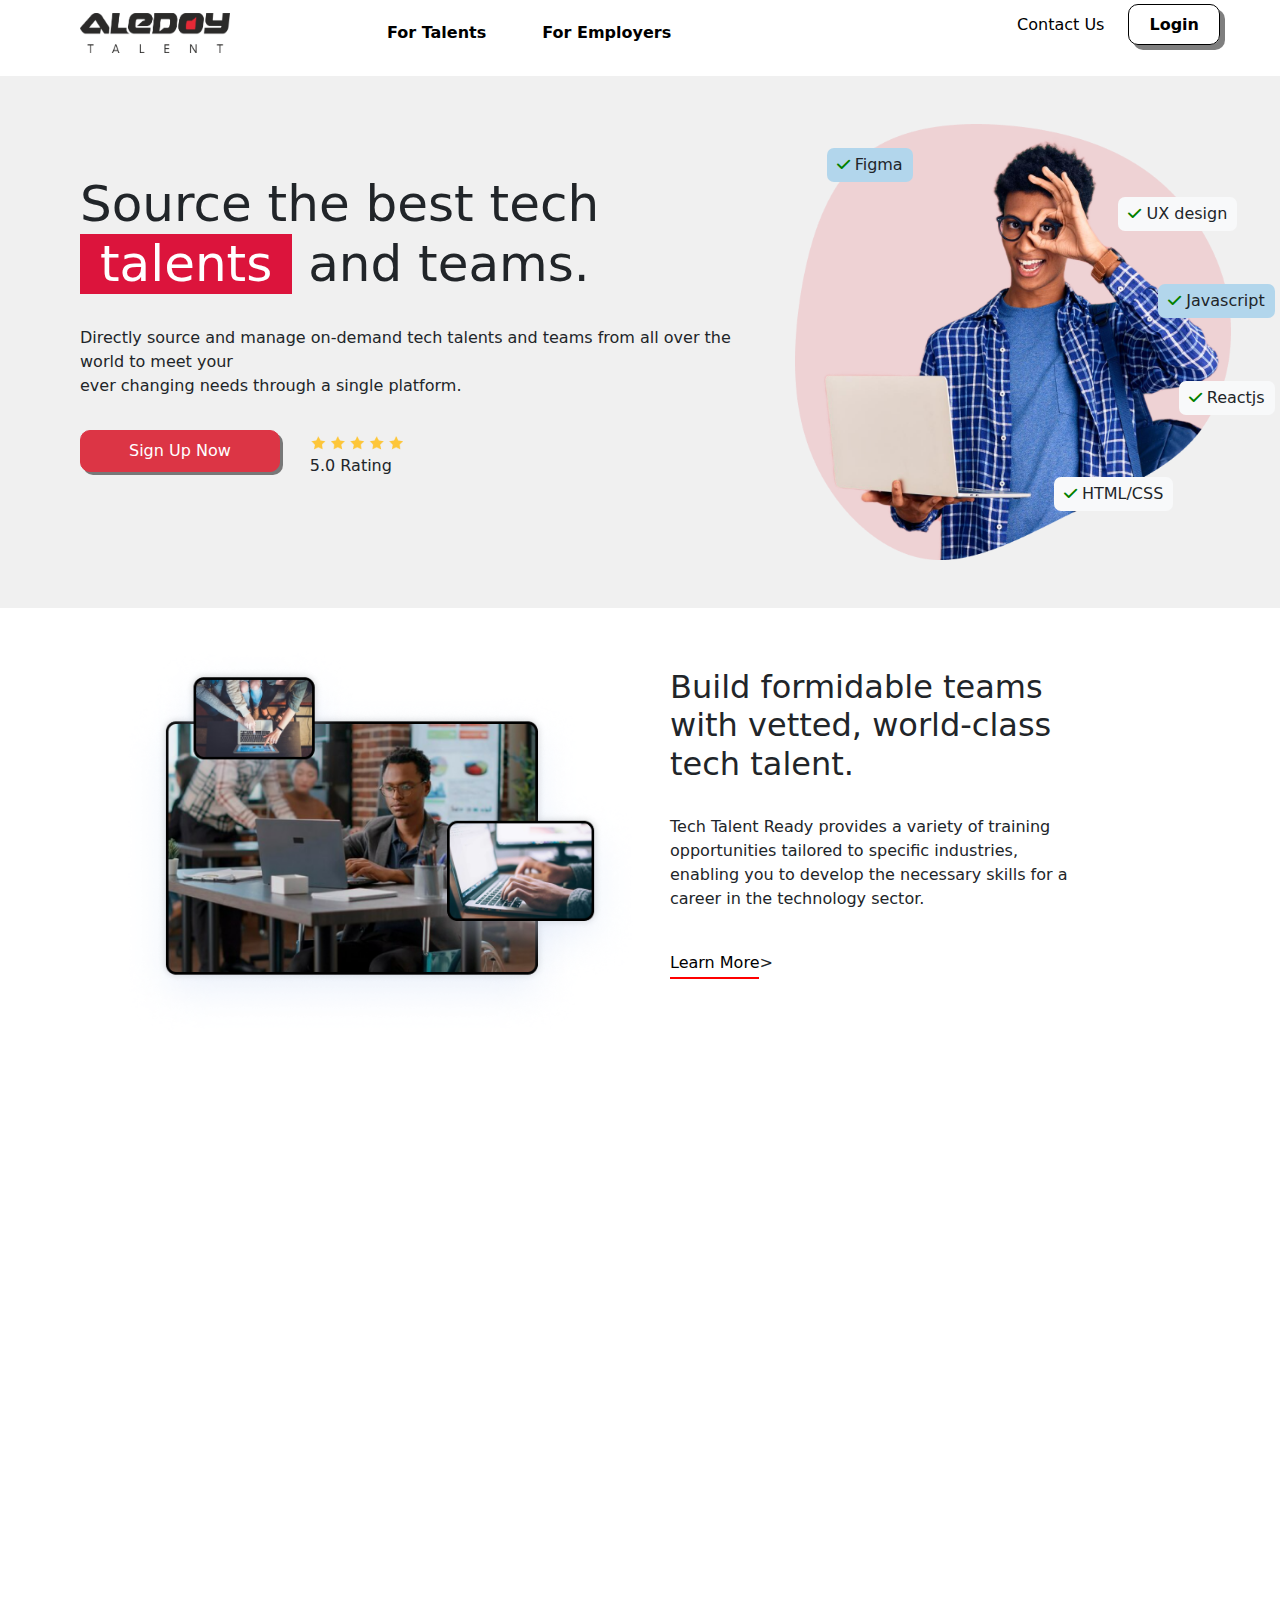
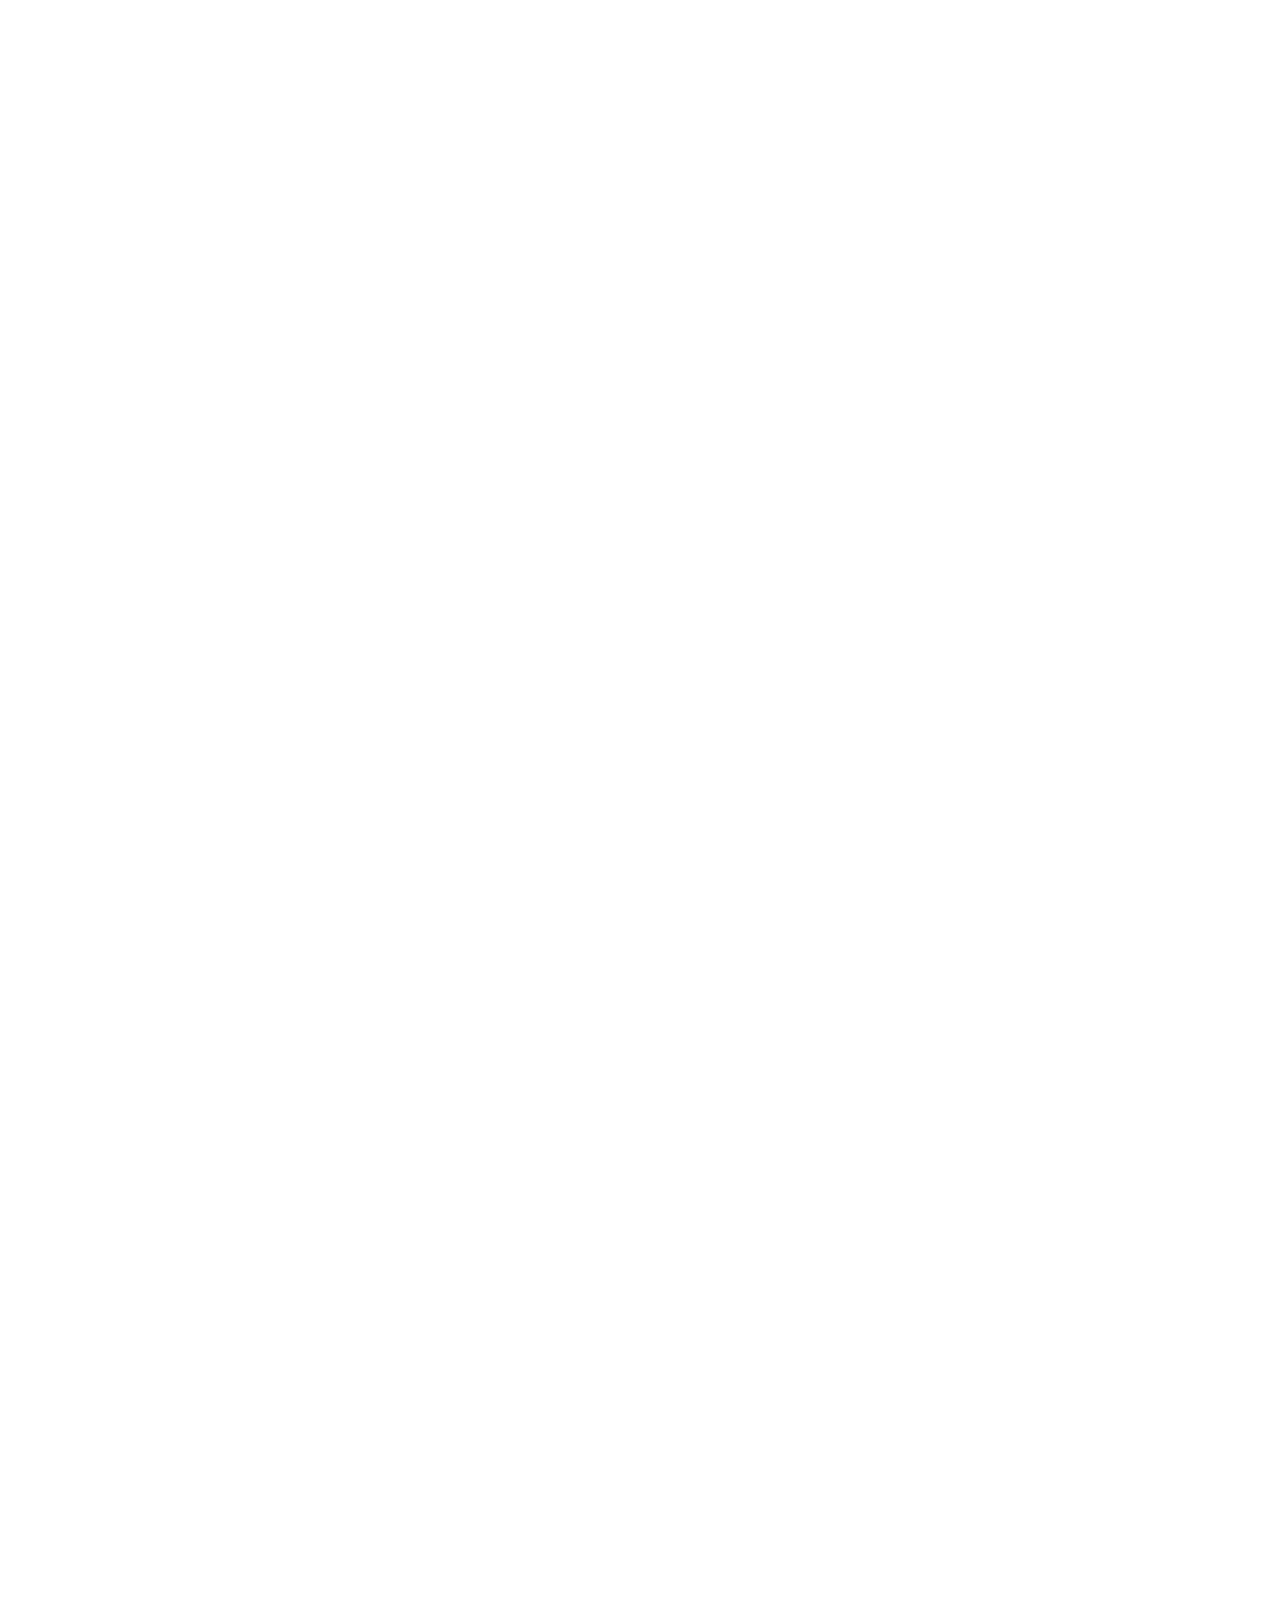
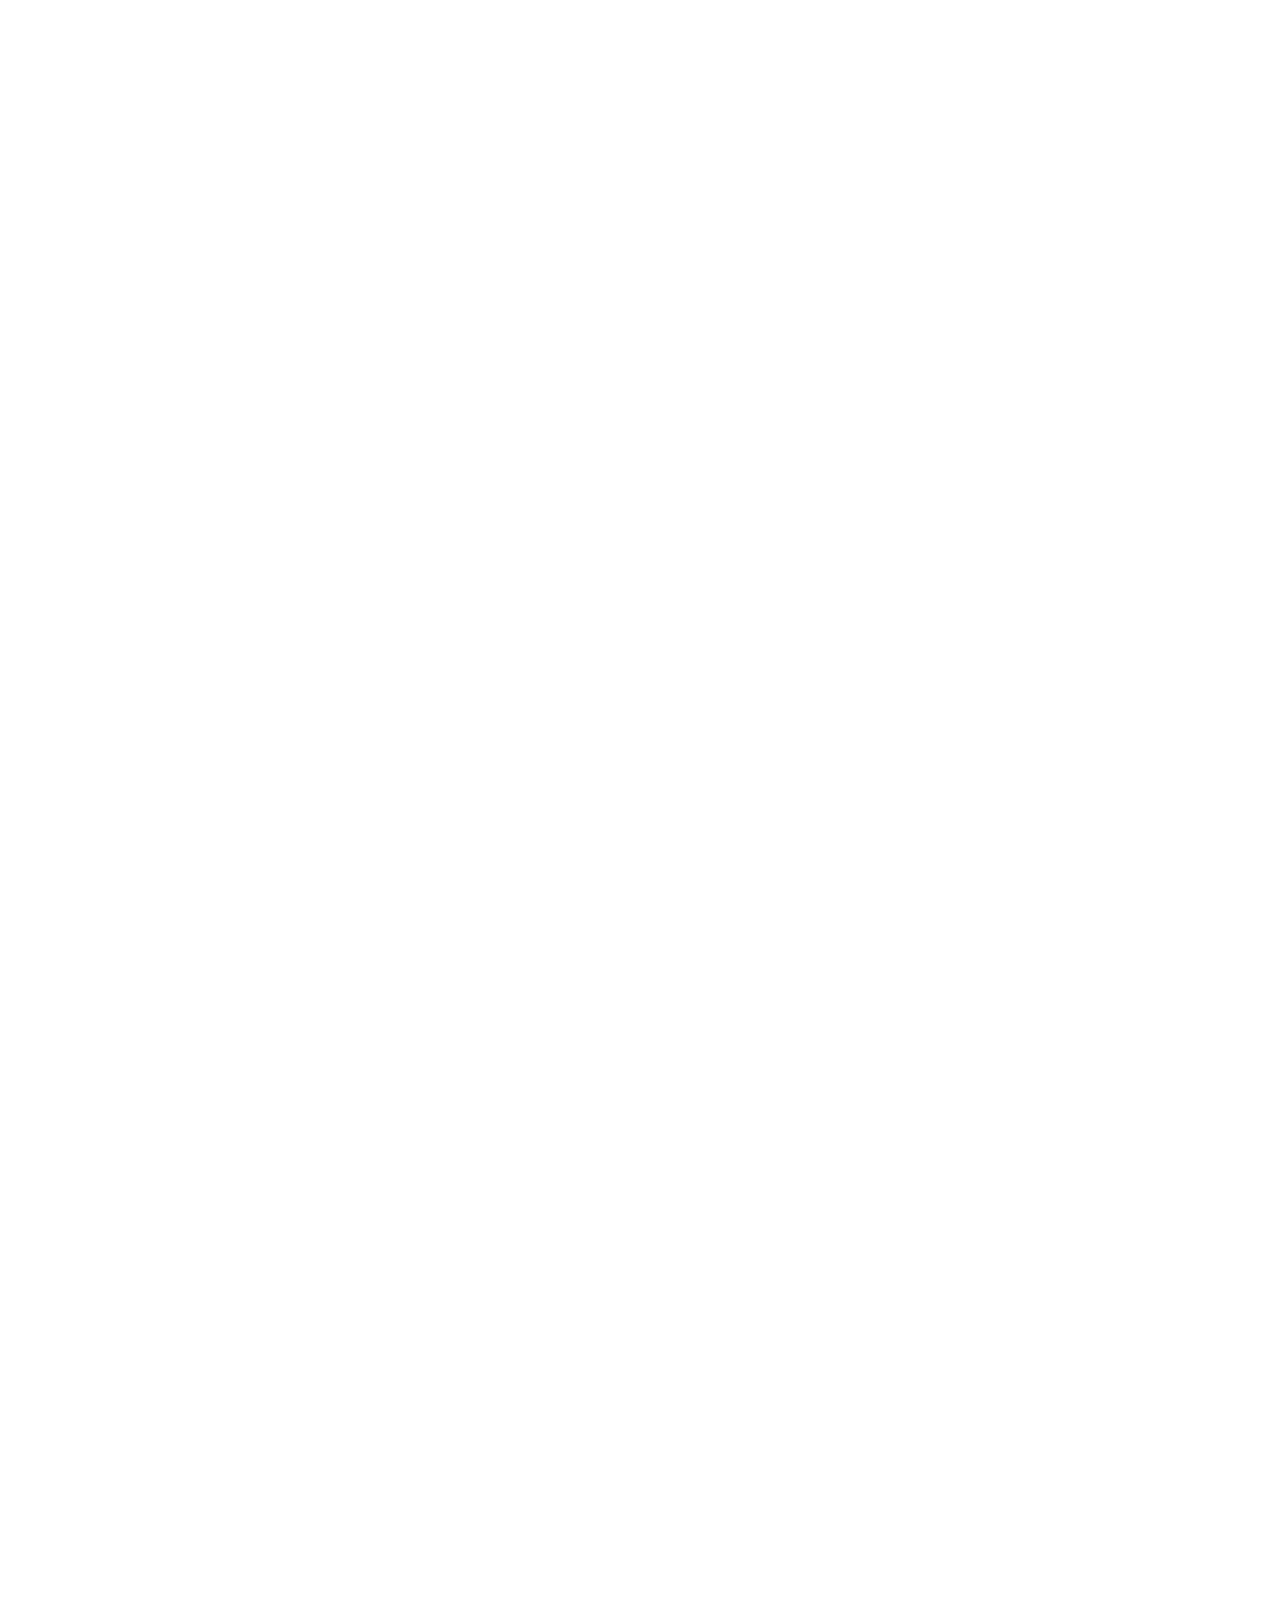
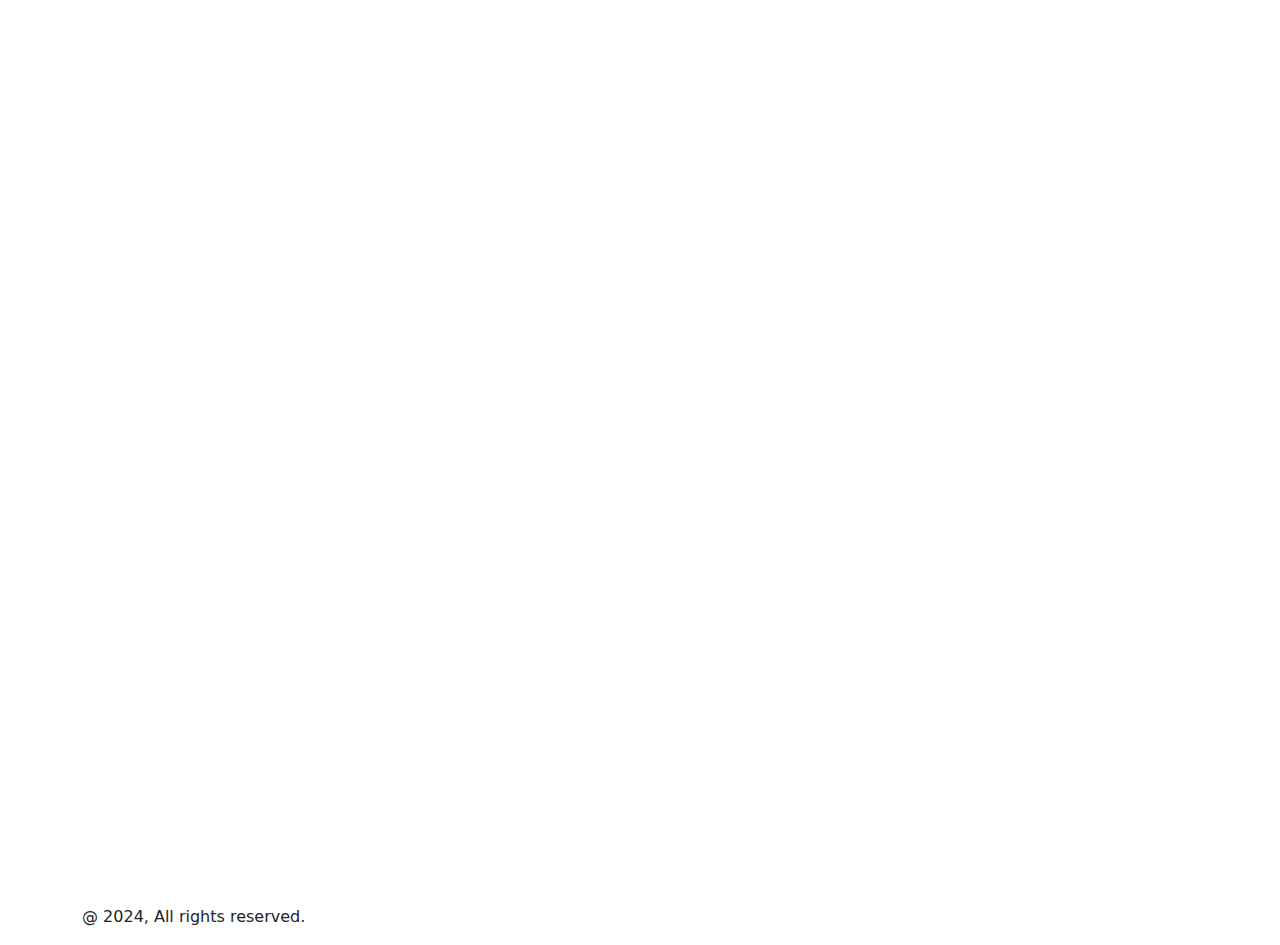
<file: index.html>
<!DOCTYPE html>
<html lang="en">
<head>
    <meta charset="UTF-8">
    <meta name="viewport" content="width=device-width, initial-scale=1.0">
    <title>HOME</title>
    <link rel="stylesheet" href="BOOTSTRAP/css/bootstrap.min.css">
    <link rel="stylesheet" href="CSS/Home.css">
    <link rel="stylesheet" href="https://cdnjs.cloudflare.com/ajax/libs/font-awesome/6.7.2/css/all.min.css"/>  
</head>
<body>
    <nav class="navbar navbar-expand-lg bg-body-tertiary">
        <div class="container-fluid">
          <a class="navbar-brand" href="#"><img src="IMAGES/Logo.png" alt="logo"></a>
          <button class="navbar-toggler" type="button" data-bs-toggle="collapse" data-bs-target="#navbarSupportedContent" aria-controls="navbarSupportedContent" aria-expanded="false" aria-label="Toggle navigation">
            <span class="navbar-toggler-icon"></span>
          </button>
          <div class="collapse navbar-collapse" id="navbarSupportedContent">
            <!-- Centered nav items -->
            <ul class="navbar-nav mx-auto mb-2 mb-lg-0">
              <li class="nav-item">
                <a class="nav-link active" aria-current="page" href="C:\Users\user\Desktop\Aledoy Tech Talent\For talents.html">For Talents</a>
              </li>
              <li class="nav-item">
                <a class="nav-link" href="C:\Users\user\Desktop\Aledoy Tech Talent\For Employers.html">For Employers</a>
              </li>
            </ul>
            <!-- Right-aligned links -->
            <ul class="d-flex ul ms-auto me-5">
              <li class="pe-4"><a href="#">Contact Us</a></li>
              <li><a href="C:\Users\user\Desktop\Aledoy Tech Talent\Log in.html" class="login">Login</a></li>
            </ul>
          </div>
        </div>
     </nav>


      <main class="d-flex flex-wrap justify-content-center text-align-center mainOne pt-5">
        <div class="left col-12 col-lg-7 col-md-6">
           <h1>Source the best tech <span class="talents">talents</span> and teams.</h1><br>
           <p>Directly source and manage on-demand tech talents and teams from all over the world to meet your <br> ever changing needs through a single platform.</p>
           <div class="signUpNow pt-3">
            <p><a href="#" class="btn btn-danger pt-2 ps-5 pe-5 pb-2">Sign Up Now</a></p>
             <p class="stars">
                <img src="IMAGES/stars.png" alt="stars" width="100px"><br>
                <span>5.0 Rating</span>
             </p>
           </div>
        </div>
        <div class="right col-12 col-lg-5 col-md-6 text-align-center ps-5 pb-5">
             <img src="IMAGES/Vector (1).png" alt="mainImage" width="90%">
          <div class="skills">
            <span class="one"><i class="fa-solid fa-check"></i>Figma</span>
            <span class="two bg-light"><i class="fa-solid fa-check"></i>UX design</span>
            <span class="three"><i class="fa-solid fa-check"></i>Javascript</span>
            <span class="four bg-light"><i class="fa-solid fa-check"></i>Reactjs</span>
            <span class="five bg-light"><i class="fa-solid fa-check"></i>HTML/CSS</span>
          </div>
        </div>
      </main>

      <section class="d-flex flex-wrap text-align-center align-items-center secOne ">
        <p class="secimg col-12 col-lg-6 col-md-6"><img src="IMAGES/Group 485.png" alt="sectionOneimg" ></p>
        <div class="secOneCont col-12 col-lg-6 col-md-6">
          <h2>Build formidable teams with vetted, world-class tech talent.</h2><br>
          <p>Tech Talent Ready provides a variety of training opportunities tailored to specific industries, enabling you to develop the necessary skills for a career in the technology sector.</p><br>
          <p><a href="#" class="learnMore">Learn More</a>></p>
        </div>
      </section>

      <section class="secTwo ">
         <h1>Non purus lectus nisl egestas</h1>
         <div class="courses d-flex flex-wrap">
           <div class="col-12 col-lg-4 col-md-6">
            <p><img src="IMAGES/web development logo.png" alt="web dev" width="30%"></p>
            <h5>Web Development</h5><br>
            <p>Et integer proin nunc erat. At dolor lorem ornare faucibus sagittis egestas pellentesque sed non. Lacus vulputate amet magna sit id dictum at. Sapien sit praesent sit.</p>
           </div>
           <div class="col-12 col-lg-4 col-md-6">
            <p><img src="IMAGES/figma logo.png" alt="figma" width="30%"></p>
            <h5>UI/UX Design</h5><br>
            <p>Et integer proin nunc erat. At dolor lorem ornare faucibus sagittis egestas pellentesque sed non. Lacus vulputate amet magna sit id dictum at. Sapien sit praesent sit.</p>
           </div>
           <div class="col-12 col-lg-4 col-md-6">
            <p><img src="IMAGES//python logo.png" alt="python" width="30%"></p>
            <h5>Python</h5><br>
            <p>Et integer proin nunc erat. At dolor lorem ornare faucibus sagittis egestas pellentesque sed non. Lacus vulputate amet magna sit id dictum at. Sapien sit praesent sit.</p>
           </div>
         </div>
         <p class="link "><a href="#" class="btn btn-danger pt-2 ps-5 pe-5 pb-2">Sign Up Now</a></p>
      </section>
      

      <section class="secThree ">
        <h1 class="text-center" >How we vet<span class="talents">Talent</span></h1>
        <p class="text-center">Whether we're building a team or partnering with individuals, our vetting process ensures that only the best join our ranks.</p>

        <div class="vettingProcess d-flex flex-wrap container">
          <ol class="orderedList col-12 col-lg-7 col-md-6">
            <li data-number="1"><b class="ps-2">Technical Assessments</b></li>
            <p>We conduct thorough reference checks to validate candidates' qualifications, performance, and work ethic. This step provides valuable insights from previous employers or colleagues. For roles requiring specific technical skills, we administer assessments or assignments to evaluate candidates' proficiency. This ensures that candidates possess the necessary expertise for the role.</p>
            <li data-number="2"><b class="ps-2">Recruiter Interview</b></li>
            <p>These interviews delve into past experiences, problem-solving abilities, and alignment with our company values. Shortlisted candidates participate in final interviews with key stakeholders, including team members and leadership. This step allows us to make informed decisions and gather diverse perspectives.</p>
            <p class="link pt-3"><a href="#" class="btn btn-danger pt-2 ps-5 pe-5 pb-2">Sign Up Now</a></p>
          </ol>

          <div class="vetprocessimage col-12 col-lg-5 col-md-6">
           <p ><img src="IMAGES/vettingProcess image.jpeg" alt="vettingProcessimage" width="80%" style="border: 2px solid black;"></p>
          </div>

        </div>
      </section>


      <article class="container">
        <h1 class="text-center">Meet The Techies</h1>
        <div class="techies d-flex flex-wrap">
          <div class="cont col-12 col-lg-4 col-md-6">
            <p><img src="IMAGES/techy one.jpeg" alt="techy one"></span></p>
            <h3>Tomiwa Adepoju <span><img src="IMAGES/Verified.png" alt="Verification"></span></h3>
            <span>Et integer proin nunc erat. At dolor lorem ornare faucibus sagittis egestas pellentesque sed non. </span><br>
            <span>Age: 20</span><br>
            <span>Location: Lagos</span><br>
            <span>Stacks: <img src="IMAGES/contone icons.png" alt="Stacks" ></span><br>
            <p><a href="#" class="learnMore"><b>See More</b></a>></i></p>
          </div>
          <div class="cont col-12 col-lg-4 col-md-6">
            <p><img src="IMAGES/techy two.jpeg" alt="techy two"></span></p>
            <h3>Inioluwa Adeife </h3>
            <span>Et integer proin nunc erat. At dolor lorem ornare faucibus sagittis egestas pellentesque sed non. </span><br>
            <span>Age: 24</span><br>
            <span>Location: Lagos</span><br>
            <span>Stacks: <img src="IMAGES/conttwo icons.png" alt="Stacks" ></span><br>
            <p><a href="#" class="learnMore"><b>See More</b></a>></i></p>
          </div>
          <div class="cont col-12 col-lg-4 col-md-6">
            <p><img src="IMAGES/techy three.jpeg" alt="techy three"></span></p>
            <h3>Lawrence Doris<span><img src="IMAGES/Verified.png" alt="Verification"></span></h3>
            <span>Et integer proin nunc erat. At dolor lorem ornare faucibus sagittis egestas pellentesque sed non. </span><br>
            <span>Age: 20</span><br>
            <span>Location: Lagos</span><br>
            <span>Stacks: <img src="IMAGES/contthree icons.png" alt="Stacks" ></span><br>
            <p><a href="#" class="learnMore"><b>See More</b></a>></i></p>
          </div>
        </div>
        <p class="link text-center"><a href="#" class="btn btn-danger pt-2 ps-5 pe-5 pb-2">Find Talents</a></p>
      </article>


       <article class="container articleTwo d-flex flex-wrap pb-4">
         <p class="col-12 col-lg-6 col-md-6">
          <img src="IMAGES/Right.png" alt="articleTwoImage">
         </p>
         <div class="col-12 col-lg-6 col-md-6 "> 
          <h1>Our network grants you exclusive access to a pool of pre-vetted talent.</h1>
          <p>Mauris consequat, cursus pharetra et, habitasse rhoncus quis odio ac. In et dolor eu donec maecenas nulla. Cum sed orci, sit pellentesque quisque feugiat cras ullamcorper.</p>
         </div>
       </article>

       <article class="articleThree container">
          <h1 class="text-center pb-5">Frequently asked questions</h1>
           <form action="#">
            <select name="" id="">
              <option value="#">Adipiscing ac lacus vel sed sed sed tincidunt at. Laoreet consequat donec id fermentum. Metus, tortor tellus ornare mauris, convallis quis. Tristique vulputate enim, vitae sodales nisl.</option>
              <option value="#"></option>
            </select><br><br>
            <select name="" id="">
              <option value="#">Venenatis nulla sagittis nunc, lobortis nec sollicitudin neque, dolor?</option>
              <option value="#"></option>
            </select><br><br>
            <select name="" id="">
              <option value="#">Varius ultricies molestie tellus fermentum, viverra ipsum scelerisque etiam lorem?</option>
              <option value="#"></option>
            </select><br><br>
            <select name="" id="">
              <option value="#">Nulla etiam vitae, at sagittis, nibh ultrices mattis feugiat faucibus?</option>
              <option value="#"></option>
            </select><br><br>
            <select name="" id="">
              <option value="#">Sagittis consectetur gravida nec turpis eros, id sit et, dictum?</option>
              <option value="#"></option>
            </select>
           </form>
       </article>

       <article class="articleFour">
        <h1 class="text-center">Get matched to your dream opportunity</h1>
        <p class="text-center">Save time and Focus your energy in getting one step closer to your next best opportunity. Join our talent network now!</p>
        <p class="link text-center"><a href="#" class="btn btn-danger pt-2 ps-5 pe-5 pb-2">Apply as a Talent</a></p>
         <div class="peopleStanding">
          <img src="IMAGES/people standing.png" alt="people standing" width="80%">
          <div class="dots">
            <p class="leftDots"><img src="IMAGES/Left dots and circles.png" alt="leftDots"></p>
            <p class="rightDots"><img src="IMAGES/Right dots and circle.png" alt="rightDots"></p>
          </div>
         </div>
       </article>

       <footer class="d-flex flex-wrap p-5">
         <div class="logo col-12 col-lg-3 col-md-6">
          <img src="IMAGES/Logo.png" alt="logo">
         </div>

         <div class="col-12 col-lg-3 col-md-6">
           <h3>LINKS</h3>
           <p><a href="#">Home</a></p>
           <p><a href="#">For Talents</a></p>
           <p><a href="#">For Employers</a></p>
         </div>

         <div class="col-12 col-lg-3 col-md-6">
           <h3>COMAPANY</h3>
           <p><a href="#">About</a></p>
           <p><a href="#">Contact Us</a></p>
           <p><a href="#">Events</a></p>
           <p><a href="#">Terms</a></p>
           <p><a href="#">Privacy Policy</a></p>
         </div>

         <div class="col-12 col-lg-3 col-md-6">
           <h3>CHANNELS</h3>
           <p><a href="#">Facebook</a></p>
           <p><a href="#">Youtube</a></p>
           <p><a href="#">Instagram</a></p>
         </div>
       </footer>

       <p class="container">@ 2024, All rights reserved.</p>








    <script src="BOOTSTRAP/js/bootstrap.min.js"></script>
    <script src="JS/Home.js"></script>
</body>
</html>
</file>
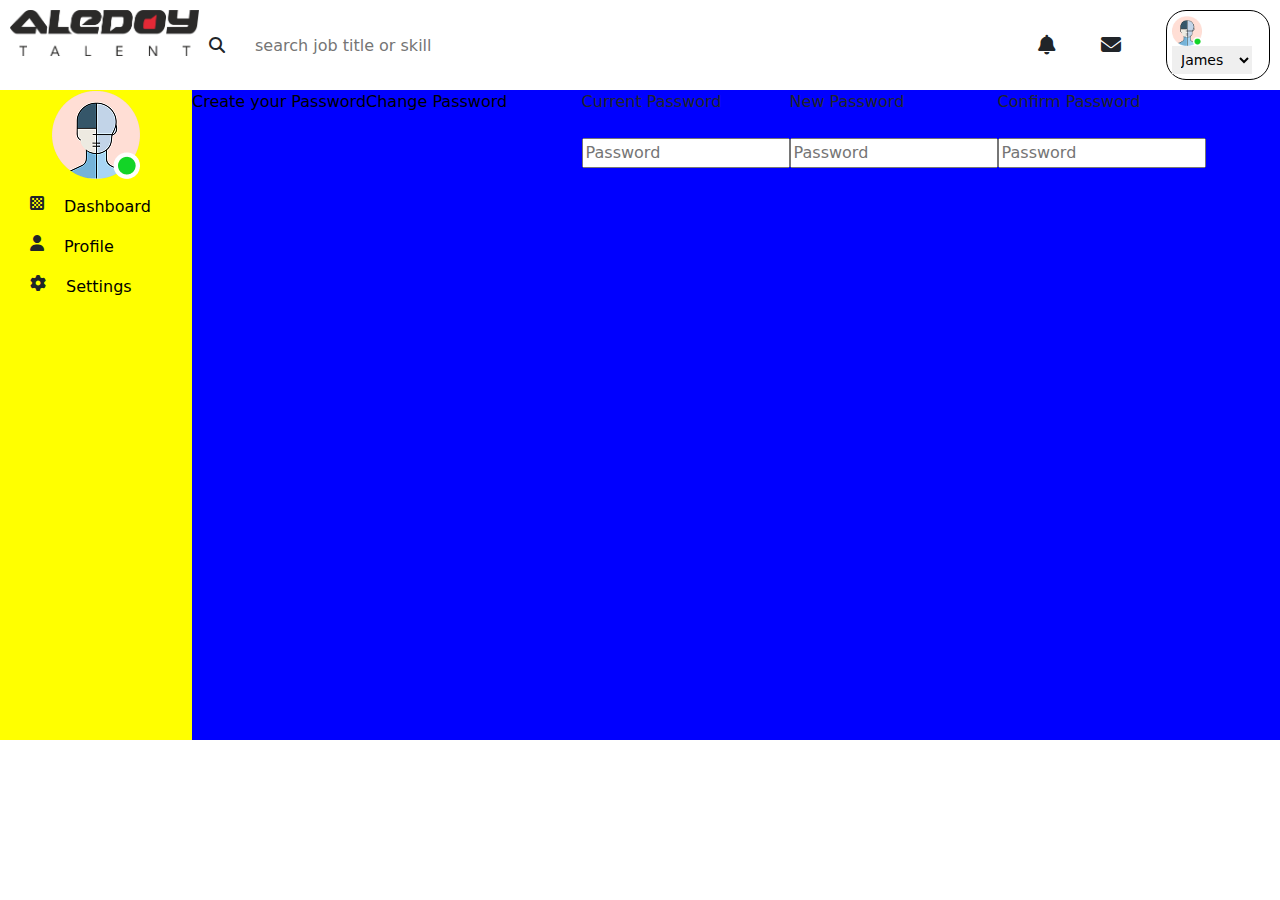
<file: Change Password.html>
<!DOCTYPE html>
<html lang="en">
<head>
    <meta charset="UTF-8">
    <meta name="viewport" content="width=device-width, initial-scale=1.0">
    <title>CHANGE PASSWORD</title>
    <link rel="stylesheet" href="BOOTSTRAP/css/bootstrap.min.css">
    <link rel="stylesheet" href="CSS/Change Password.css">
    <link rel="stylesheet" href="https://cdnjs.cloudflare.com/ajax/libs/font-awesome/6.7.2/css/all.min.css"/>  
</head>
<body>

    <header>
        <p class="logo"><img src="IMAGES/Logo.png" alt="logo" width="100%"></p>
        <form action="#">
           <div class="form">
            <i class="fa-solid fa-magnifying-glass"></i>
            <input type="text" name="search" placeholder="search job title or skill">
           </div>
        </form>
        <div class="functionalities" style="display: flex;">
            <div class="notifications" style="display: flex;">
                <span class="icon"><a href="#"><i class="fa-solid fa-bell text-dark"></i></a></span>
                <span class="icon"><a href="#"><i class="fa-solid fa-envelope text-dark"></i></a></span>
            </div>
             <div class="profile">
                <span><img src="IMAGES/wBadge.png" alt="passport" width="30px"></span>
                <select name="profile-switch" id="prolile seletion">
                    <option value="james">James</option>
                    <option value="francis">Francis</option>
                    <option value="lui">Lui</option>
                </select>
             </div>
        </div>
    </header>

    <main>
        <nav class="text-center">
            <p class="image"><img src="IMAGES/wBadge.png" alt="profile-logo"></p>
            <p class="link"><i class="fa-solid fa-chess-board"></i><a href="#">Dashboard</a></p>
            <p class="link"><i class="fa-solid fa-user"></i><a href="#">Profile</a></p>
            <p class="link"><i class="fa-solid fa-gear"></i><a href="#">Settings</a></p>
        </nav>

        <section class="form-two-cont">
            <p><a href="#">Create your Password</a></p>
            <p><a href="#">Change Password</a></p>

            <form action="#" class="from-two">
               <div>
                  <label>Current Password</label><br><br>
                  <input type="password" name="Current-password" placeholder="Password">
               </div>
               <div>
                  <label>New Password</label><br><br>
                  <input type="password" name="new-password" placeholder="Password">
               </div>
               <div>
                  <label>Confirm Password</label><br><br>
                  <input type="password" name="confirm-password" placeholder="Password">
               </div>
            </form>
        </section>

    </main>





    <script src="BOOTSTRAP/js/bootstrap.min.js"></script>
    <script src="JS/Change Password.js"></script>
</body>
</html>
</file>
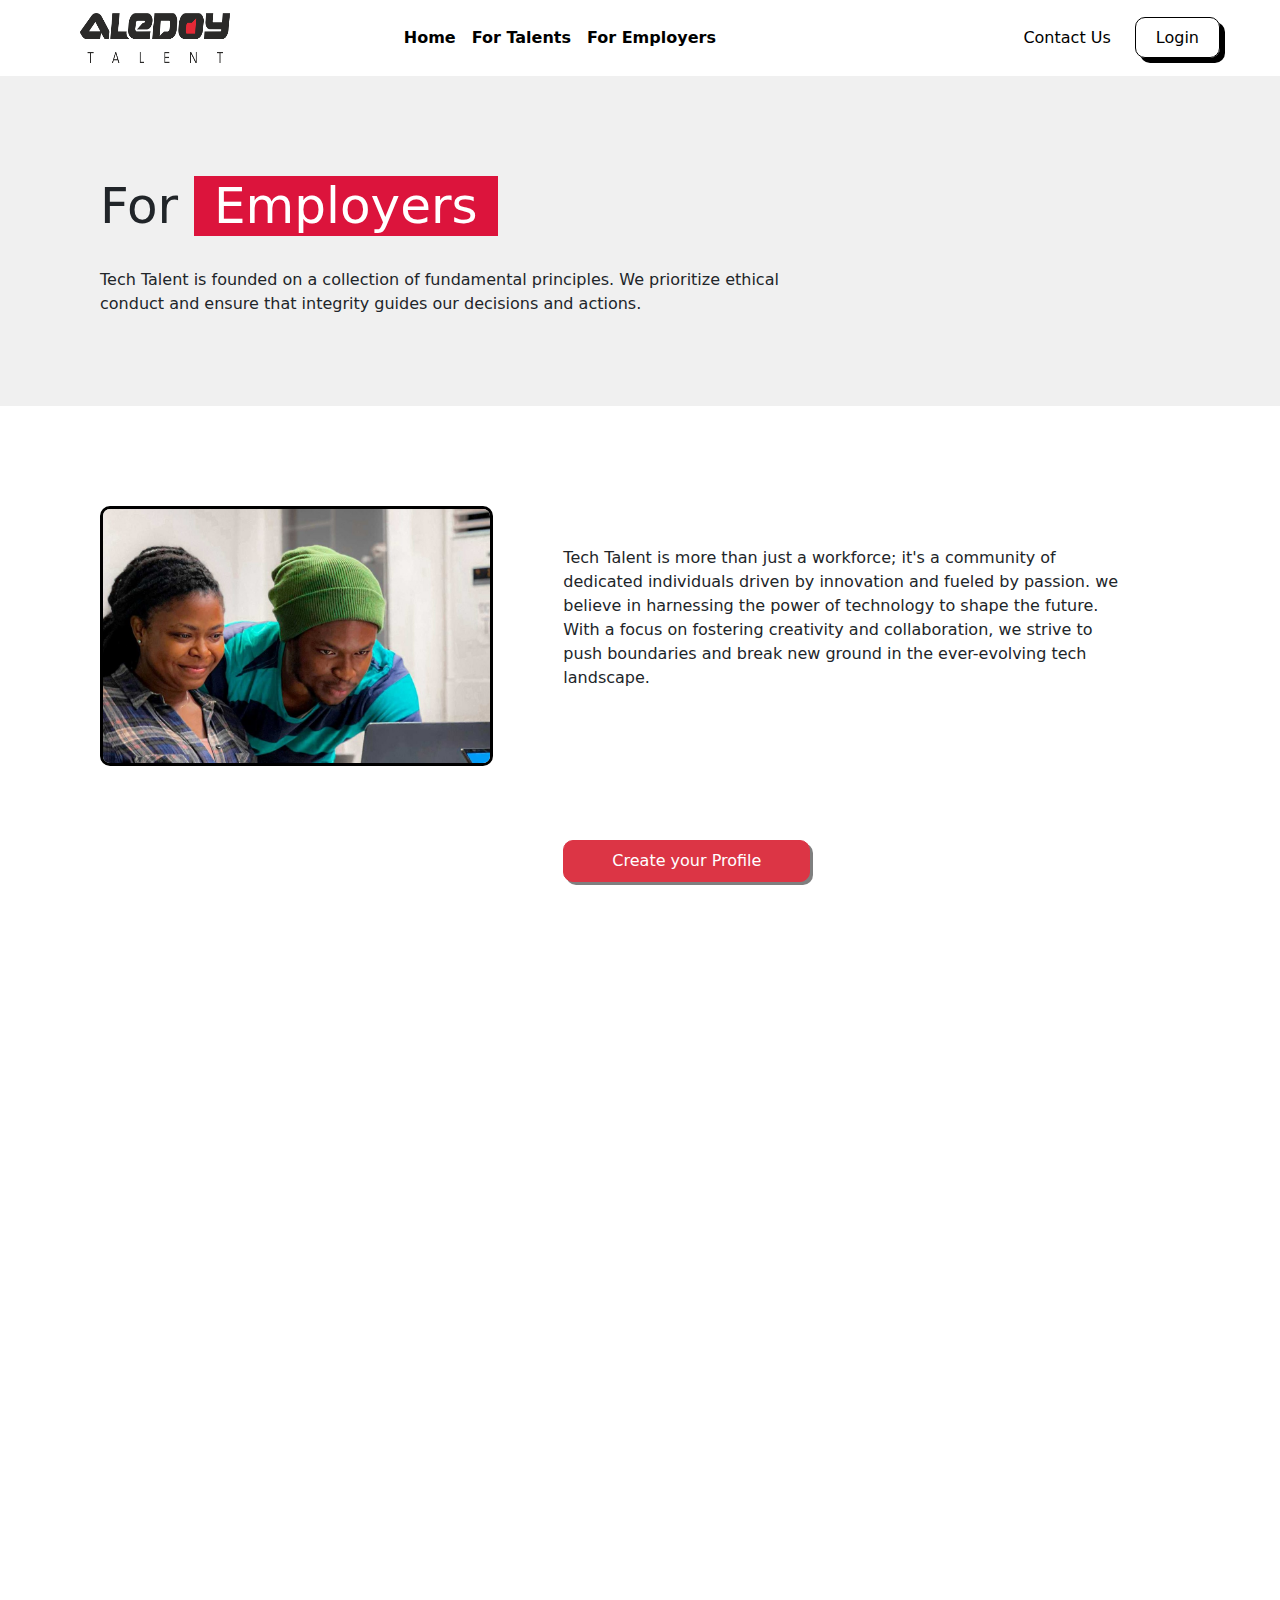
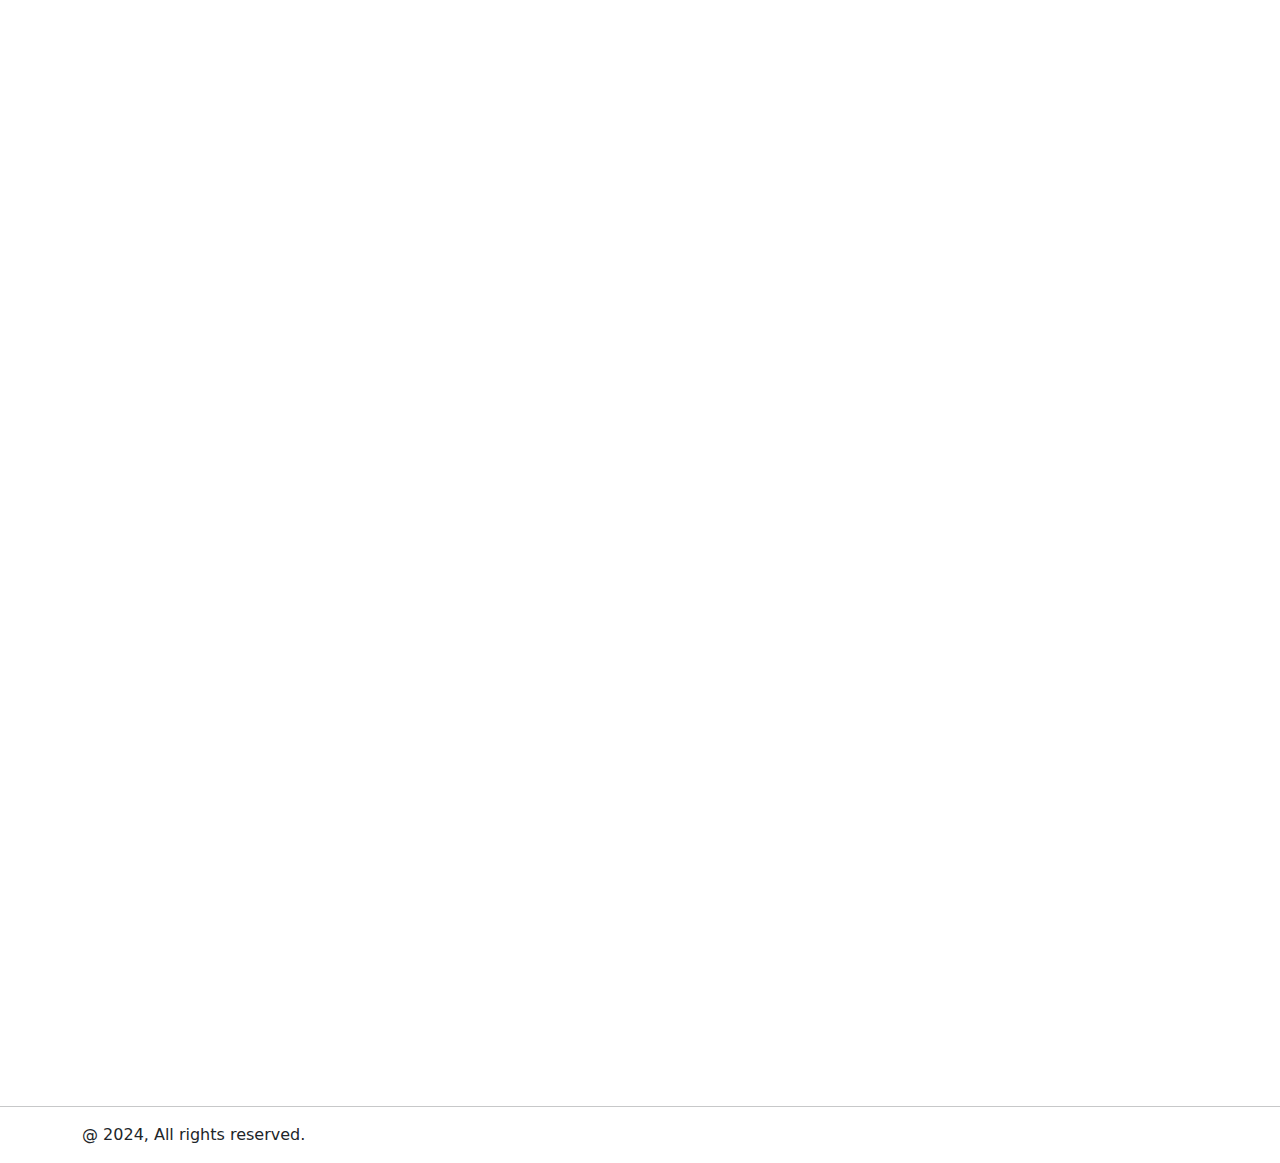
<file: For Employers.html>
<!DOCTYPE html>
<html lang="en">
<head>
    <meta charset="UTF-8">
    <meta name="viewport" content="width=device-width, initial-scale=1.0">
    <title>FOR EMPLOYERS</title>
    <link rel="stylesheet" href="BOOTSTRAP/css/bootstrap.min.css">
    <link rel="stylesheet" href="CSS/For Employers.css">
    <link rel="stylesheet" href="https://cdnjs.cloudflare.com/ajax/libs/font-awesome/6.7.2/css/all.min.css"/>  
</head>
<body>
  <nav class="navbar navbar-expand-lg bg-body-tertiary">
    <div class="container-fluid">
      <a class="navbar-brand" href="#"><img src="IMAGES/Logo.png" alt="logo"></a>
  
      <!-- Custom toggle button -->
      <button class="navbar-toggler" type="button" data-bs-toggle="collapse"
        data-bs-target="#navbarSupportedContent" aria-controls="navbarSupportedContent" aria-expanded="false"
        aria-label="Toggle navigation">
        <i class="fas fa-bars fa-lg"></i>
      </button>
  
      <div class="collapse navbar-collapse" id="navbarSupportedContent">
        <!-- Centered nav items -->
        <ul class="navbar-nav mx-auto mb-2 mb-lg-0">
          <li class="nav-item">
            <a class="nav-link active" href="index.html">Home</a>
          </li>
          <li class="nav-item">
            <a class="nav-link active" href="For talents.html">For Talents</a>
          </li>
          <li class="nav-item">
            <a class="nav-link" href="For Employers.html">For Employers</a>
          </li>
        </ul>
  
        <!-- Right-aligned links -->
        <ul class="d-flex ul ms-auto me-5 list-unstyled mb-0">
          <li class="contact pe-4"><a href="#">Contact Us</a></li>
          <li><a href="Log in.html" class="login">Login</a></li>
        </ul>
      </div>
    </div>
  </nav>
          
     <main>
        <div class="main">
            <h1>For <span class="talents">Employers</span></h1><br>
            <p>Tech Talent is founded on a collection of fundamental principles. We prioritize ethical <br>conduct and ensure that integrity guides our decisions and actions.</p><br>
        </div>
     </main>

    <main class="d-flex flex-wrap mainTwo">
        <p class="left col-12 col-lg-4 col-md-6"><img src="IMAGES/main2Image.jpeg" alt="main2Image" width="100%" style="border: 3px solid black; border-radius: 10px;"></p>
        <div class="right col-12 col-lg-8 col-md-6 text-align-center">
            <p>Tech Talent is more than just a workforce; it's a community of dedicated individuals driven by innovation and fueled by passion. we believe in harnessing the power of technology to shape the future. With a focus on fostering creativity and collaboration, we strive to push boundaries and break new ground in the ever-evolving tech landscape.</p>
            <p class="link"><a href="#" class="btn btn-danger pt-2 ps-5 pe-5 pb-2">Create your Profile</a></p>
        </div>
    </main>
    
    <section class="secOne text-center">
        <h1>How it Works</h1>
        <p>Whether we're building a team or partnering with individuals, our vetting process ensures that only the best join our ranks.</p>
        <div class="secOneCont">
         <div class="stOne">
           <p><span>#1</span><b> Arcu mollis facilisis arcu</b></p>
           <p>Vestibulum risus morbi sit pharetra. Et sit ut convallis libero. Consequat ante id feugiat commodo quis. Neque sit cras.</p>
         </div>
         <div class="stTwo">
           <p><span>#3</span><b> Orci posuere</b></p>
           <p>Fringilla nunc viverra id bibendum. Facilisis praesent eu pretium lorem. Ornare maecenas lectus ullamcorper.</p>
         </div>
         <div class="stThree">
           <p><span>#2</span><b> Maecenas senectus</b></p>
           <p>Adipiscing quam lectus faucibus id. Imperdiet pulvinar vitae sed gravida integer purus. Sit ac in convallis viverra.</p>
         </div>
         
        </div>
</section>

<div class="container secTwo pt-3 ps-4">
    <div class="highline">
      <div class="row">
        <div class="col-lg-6 col-xl-9">
          <div class="highline-header">
            <h1>
              Get matched to your dream <br />
              opportunity.
            </h1>
            <p>
              Save time and Focus your energy in getting one step closer to
              your next best <br />
              opportunity. Join our talent network now!
            </p>
          </div>
        </div>
        <div class="col-lg-6 col-xl-3">
          <div class="but mt-5">
            <a href="signup.html" class="btn-button2">
            <p><a href="#" class="btn btn-danger pt-2 ps-5 pe-5 pb-2">Create your Profile</a></p>
            </a>
          </div>
        </div>
      </div>
    </div>
  </div>

  <footer class="d-flex flex-wrap p-5">
    <div class="logo col-12 col-lg-3 col-md-6">
     <img src="IMAGES/Logo.png" alt="logo">
    </div>

    <div class="col-12 col-lg-3 col-md-6">
      <h3>LINKS</h3>
      <p><a href="index.html">Home</a></p>
      <p><a href="For talents.html">For Talents</a></p>
      <p><a href="For Employers.html">For Employers</a></p>
    </div>

    <div class="col-12 col-lg-3 col-md-6">
      <h3>COMAPANY</h3>
      <p><a href="#">About</a></p>
      <p><a href="#">Contact Us</a></p>
      <p><a href="#">Events</a></p>
      <p><a href="#">Terms</a></p>
      <p><a href="#">Privacy Policy</a></p>
    </div>

    <div class="col-12 col-lg-3 col-md-6">
      <h3>CHANNELS</h3>
      <p><a href="#">Facebook</a></p>
      <p><a href="#">Youtube</a></p>
      <p><a href="#">Instagram</a></p>
    </div>
  </footer>

  <hr>

  <p class="container">@ 2024, All rights reserved.</p>







    <script src="JS/For Employers.js"></script>
    <script src="BOOTSTRAP/js/bootstrap.min.js"></script>
</body>
</html>
</file>
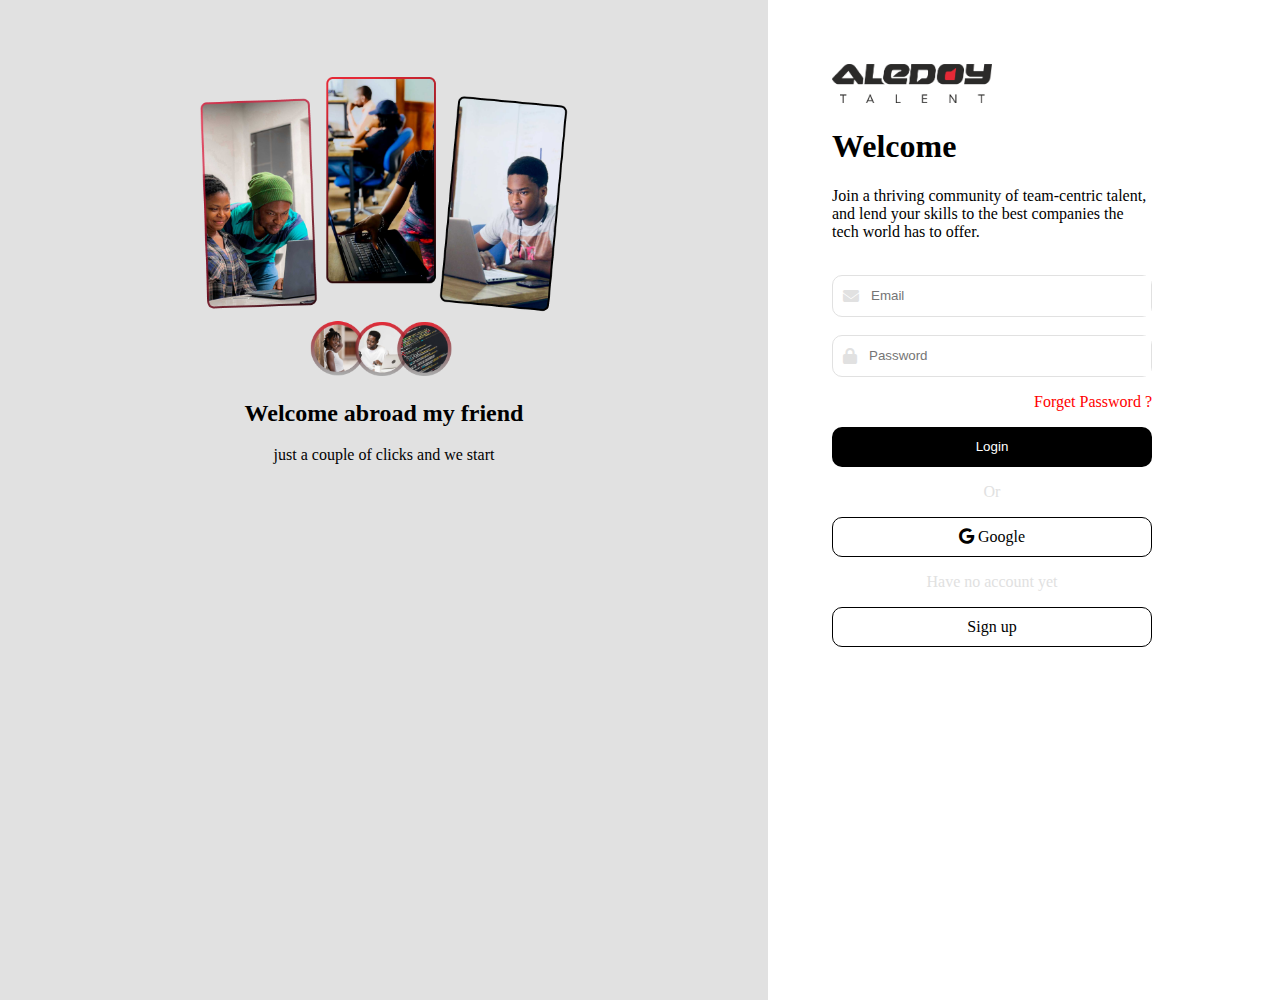
<file: Log in.html>
<!DOCTYPE html>
<html lang="en">
<head>
    <meta charset="UTF-8">
    <meta name="viewport" content="width=device-width, initial-scale=1.0">
    <title>LOG IN</title>
    <link rel="stylesheet" href="CSS/Log in.css">
    <link rel="stylesheet" href="https://cdnjs.cloudflare.com/ajax/libs/font-awesome/6.7.2/css/all.min.css"/>  
</head>
<body>
    <main>
        <div class="main">
        <img src="IMAGES/log in image.png" alt="loginImage" width="80%">
        <h2>Welcome abroad my friend</h2>
        <p>just a couple of clicks and we start</p>
        </div>
    </main>
    <div class="form">
       <form action="#">
        <img src="IMAGES/Logo.png" alt="logo" class="logo" >
        <h1>Welcome</h1>
        <p>Join a thriving community of team-centric talent, and lend your skills to the best companies the tech world has to offer.</p><br>
       <div class="email" style="display: flex;">
        <i class="fa-solid fa-envelope"></i>
        <input type="email" name="email" id="email" placeholder="Email">
       </div><br>
       <div class="password" style="display: flex;">
        <i class="fa-solid fa-lock"></i>
        <input type="password" name="password" id="password" placeholder="Password">
       </div>
        <p class="forgetPass"><a href="#">Forget Password ?</a></p>
        <p class="login"><input type="submit" value="Login"></p>
        <p style="text-align: center; color: #e1e1e1;">Or</p>
        <p class="google"> <i class="fa-brands fa-google"></i> <a href="#">Google</a></p>
        <p style="text-align: center; color: #e1e1e1;">Have no account yet</p>
        <p class="signUp"><a href="C:\Users\user\Desktop\Aledoy Tech Talent\Sign up.html">Sign up</a></p>
       </form>
    </div>

</body>
</html>
</file>
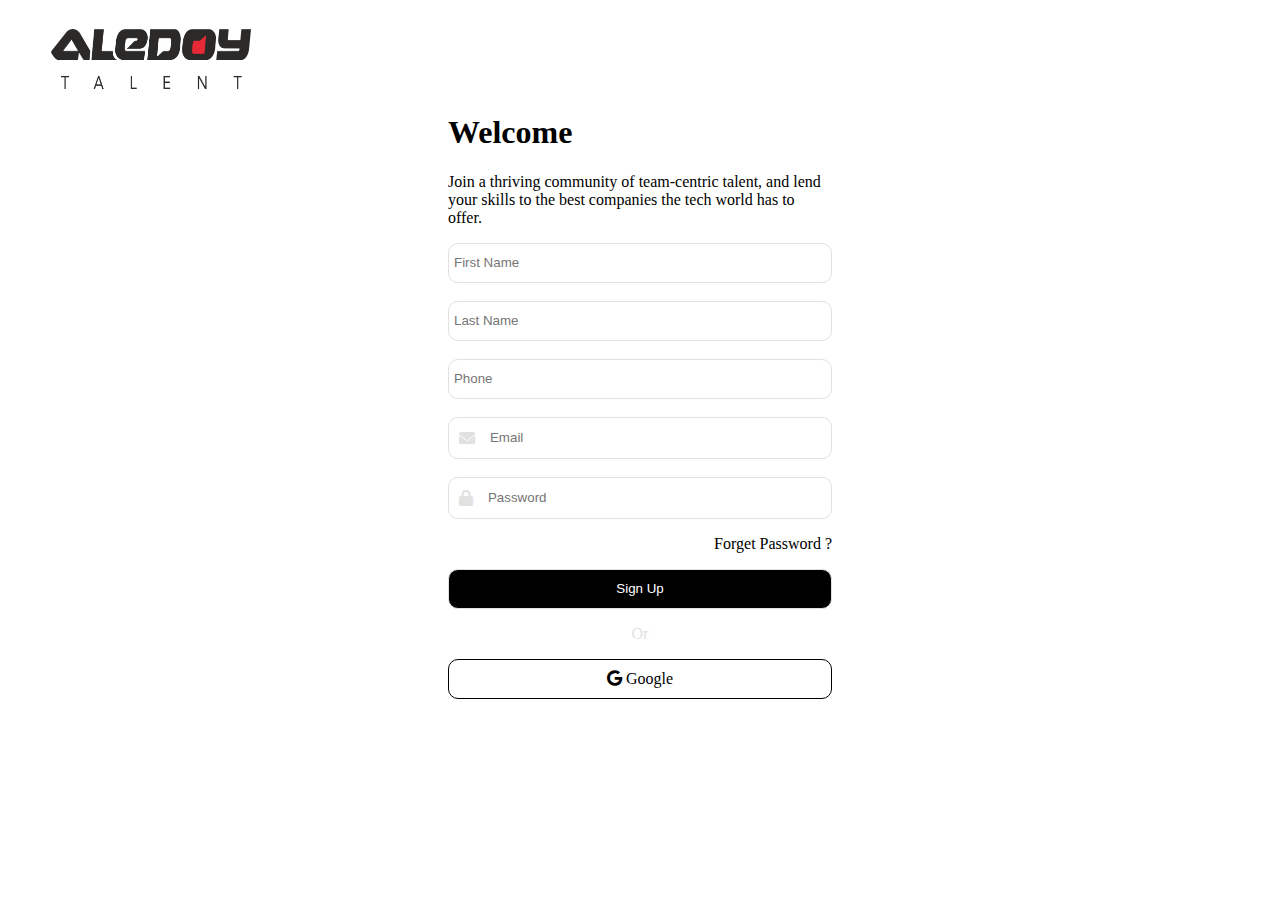
<file: Sign up.html>
<!DOCTYPE html>
<html lang="en">
<head>
    <meta charset="UTF-8">
    <meta name="viewport" content="width=device-width, initial-scale=1.0">
    <title>SIGN UP</title>
    <link rel="stylesheet" href="CSS/Sign up.css">
    <link rel="stylesheet" href="https://cdnjs.cloudflare.com/ajax/libs/font-awesome/6.7.2/css/all.min.css"/>  
</head>
<body>
    <header>
        <p><img src="IMAGES/Logo.png" alt="logo"></p>
    </header>

    <form action="#">
        <h1>Welcome</h1>
        <p>Join a thriving community of team-centric talent, and lend your skills to the best companies the tech world has to offer.</p>

        <input type="text" id="firstname" name="firstname" placeholder="First Name" ><br><br>
        <input type="text" id="lastname" name="lastname" placeholder="Last Name" ><br><br>
        <input type="number" id="phonenumber" name="phonenumber" placeholder="Phone" ><br><br>
        <div class="email" style="display: flex;">
            <i class="fa-solid fa-envelope"></i>
            <input type="email" name="email" id="email" placeholder="Email">
        </div><br>
        <div class="password" style="display: flex;">
            <i class="fa-solid fa-lock"></i>
            <input type="password" name="password" id="password" placeholder="Password">
        </div>

        <p class="forgetPass"><a href="#">Forget Password ?</a></p>
        <p class="signUp"><input type="submit" value="Sign Up"></p>
        <p style="text-align: center; color: #e1e1e1;">Or</p>
        <p class="google"> <i class="fa-brands fa-google"></i> <a href="#">Google</a></p>

    </form>

</body>
</html>
</file>
<file: CSS/Home.css>
*{
    box-sizing: border-box;
}
body{
    margin: 0%;
}
ul{
    list-style-type: none;
}
ul a{
    text-decoration: none;
    color: black;
}
.container-fluid{
    padding-left: 80px;
}
.navbar-brand img{
    width:150px;
    height: 40px;
}
.nav-link{
    color: black;
    font-weight: bold;
    margin-right: 40px;
}
.nav-link:hover{
    color: black;
    border-bottom: 2px solid #dc3545;
}
.login{
    border: 1px solid black;
    padding: 10px 20px 10px 20px;
    border-radius: 10px;
    box-shadow: 5px 5px 0px rgba(0,0,0, 0.5);
    font-weight: bold;
}
.login:hover{
    background-color: #dc3545;
    color: white;
}
.mainOne{
    background-color: #f0f0f0;
    padding-top: 50px;
    margin-top: 10px;
}
main h1{
    font-size: 50px;
}
.signUpNow{
    display: flex;
}
.stars{
    padding-left: 30px;
}
.btn{
    border-radius: 10px;
    box-shadow: 3px 3px 0px rgba(0,0,0, 0.5);
}
.left{
    animation: slideIn 2s ease-in-out;
}
@keyframes slideIn {
   from {
       opacity: 0;
       transform: translateX(-100%);
   }
   to {
       opacity: 1;
       transform: translateX(0);
   }
}

.skills .fa-solid{
    color: green;
    font-size: 15px;
    /* border: 1px solid green; */
    border-radius: 30px;
    margin-right: 5px;
}
.right{
    position: relative;
    animation: fadeIn 3s ease-in-out;
}
@keyframes fadeIn {
    from {
      opacity: 0;
    }
    to {
      opacity: 1;
    }
}
.skills span{
    background-color: #b2d6ec;
    padding: 5px 10px 5px 10px;
    border-radius: 7px;
}
.one{
    position: absolute;
    top: 5%;
    left: 15%;
}
.two{
    position: absolute;
    top: 15%;
    right: 8%;
    /* transform: translate(-50%, -50%); */
}
.three{
    position: absolute;
    top: 33%;
    right: 1%;
}
.four{
    position: absolute;
    top: 53%;
    right: 1%;
}
.five{
    position: absolute;
    bottom: 20%;
    right:20%;
}
.talents{
    background-color: crimson;
    color: white;
    padding: 1px 20px 1px 20px;
}
.left{
    padding-left: 80px;
    padding-top: 50px;
  }
.secOne{
    opacity: 0;
    transform: translateX(-100%);
    transition: all 2s ease-out;
}
.slideInForContOne{
    opacity: 1;
    transform: translateX(0);
}
.secimg{
    padding-left: 120px;
}
.secimg img{
    width: 100%;
}
.secOneCont{
    padding: 60px 200px 100px 30px;
}
.learnMore{
    text-decoration: none;
    color: black;
    border-bottom: 2px solid red;
    padding-bottom: 5px;
}
.secTwo{
    opacity: 0;
    transform: translateX(-100%);
    transition: all 2s ease-out;
}
.slideInSecTwo{
    opacity: 1;
    transform: translateX(0);
  }

.secTwo h1{
    text-align: center;
}
.courses{
    padding: 50px 50px 0px 100px ;
}
.courses div{
    padding: 10px 50px 0px 50px;
}
.secTwo .link{
    text-align:center ;
    padding-top: 40px;
}

.vettingProcess ol{
    list-style-type: none;
    counter-reset: item;
}
.vettingProcess li{
    position: relative;
    counter-increment: item;
}
.vettingProcess li:before{
    content: counter(item);
     font-size: 12px;
     font-weight: bold;
     width: 35px;
     height: 35px;
     border-radius: 50%;
     border: 1px solid black;
     display: inline-block;
     text-align: center;
     margin-right: 5px;
     padding: 5px;
}

.secThree{
    padding: 150px 40px 0px 40px;
    opacity: 0;
    transform: translateX(-100%);
    transition: all 2s ease-out;
}
.slideInForSecThree{
    opacity: 1;
    transform: translateX(0);
}
.vettingProcess{
    padding-top: 80px;
    background-color: #f0f0f0;
    border-radius: 20px;
}
.orderedList{
    padding: 0px 50px 0px 45px;
}
.orderedList p{
    padding-left:45px;
}
article{
    margin-top: 150px;
    opacity: 0;
    transform: translateX(-100%);
    transition: all 2s ease-out;
}
.slideInForArtCont{
    opacity: 1;
    transform: translateX(0);
  }
.techies p img{
    width: 100%;
    height: 250px;
    border: 3px solid black;
    border-radius: 10px;
}
.techies .cont{
    padding: 30px;
}
.articleTwo img{
    width: 100%;
    height: 500px;
}
.articleTwo div {
    padding: 100px 0px 0px 70px;
}
.articleThree select{
    width: 100%;
    height: 80px;
    border: 3px solid black;
    border-radius: 10px;
}
.peopleStanding{
    position: relative;
}
.dots{
    position: absolute;
    top: 0%;
    width: 100%;
    height: auto;
    display: flex;
    justify-content: space-between;
}
footer div{
    opacity: 0;
    transform: translateX(-100%);
    transition: all 2s ease-out;
}
.slideInForFooter{
    opacity: 1;
    transform: translateX(0);
}
footer img{
    width:150px;
    height: 50px;
}
footer a{
    text-decoration: none;
    color: black;
}
@media screen and (max-width:992px){
    .navbar-brand img{
        width:150px;
        height: 30px;
    }
    .left{
      padding: 10px 0px 20px 50px;
    }
    .talents{
        padding: 0px 15px 0px 15px;
    }
    .one{
        position: absolute;
        top: 5%;
        left: 15%;
    }
    .two{
        position: absolute;
        top: 15%;
        right: 8%;
        /* transform: translate(-50%, -50%); */
    }
    .three{
        position: absolute;
        top: 33%;
        right: 1%;
    }
    .four{
        position: absolute;
        top: 53%;
        right: 1%;
    }
    .five{
        position: absolute;
        bottom: 20%;
        right:20%;
    }
    .secimg{
        padding-left: 50px;
    }
    .secimg img{
        width: 100%;
    }
    .secOneCont{
        padding: 60px 100px 100px 30px;
    }
    .secThree{
        padding: 100px 0px 0px 0px;
    }
    .vettingProcess{
        padding-top: 50px;
    }
    .orderedList{
        padding: 0px 10px 0px 5px;
    }
    .techies h3{
        font-size: 20px;
    }
    .articleTwo img{
        width: 100%;
        height: 300px;
    }
    .articleTwo div{
        padding-top: 15px;
    }
    .articleTwo h1{
        font-size: 25px;
    }
    .peopleStanding img{
        width: 100%;
    }
    .dots{
        display: none;
    }
    footer div{
        padding-top: 50px;
    }
}

@media screen and (max-width:600px){
    .container-fluid{
        padding-left: 30px;
    }
    .mainOne{
        padding-top: 8px;
    }
    .courses div{
        padding: 10px 0px 0px 0px;
    }
    .courses{
        padding: 30px 50px 0px 30px ;
    }
    .secOneCont{
        padding: 5px 0px 50px 30px;
    }
    .articleTwo div {
        padding-left: 10px;
    }
    .dots{
        display: none;
    }
    .skills span{
        font-size: 8px;
    }
    .one{
        position: absolute;
        top: 5%;
        left: 15%;
    }
    .two{
        position: absolute;
        top: 15%;
        right: 8%;
        /* transform: translate(-50%, -50%); */
    }
    .three{
        position: absolute;
        top: 33%;
        right: 1%;
    }
    .four{
        position: absolute;
        top: 53%;
        right: 1%;
    }
    .five{
        position: absolute;
        bottom: 20%;
        right:25%;
    }
    .peopleStanding img{
        width: 100%;
    }
}
</file>
<file: CSS/Change Password.css>
* {
    box-sizing: border-box;
}

body {
    margin: 0;
    /* overflow-y: hidden; */
}

header {
    display: flex;
    flex-wrap: wrap;
    padding: 10px;
}

.logo {
    flex: 15%;
    /* background-color: black; */
}

.logo img {
    width: 100%;
    height: auto;
}

form {
    flex: 65%;
    /* background-color: yellow; */
    display: flex;
    justify-content: center;
}

.form {
    display: flex;
    align-items: center;
    /* border: 1px solid black; */
    padding-left: 10px;
    width: 100%;
    border-radius: 5px;
}

.form input {
    border: none;
    width: 80%;
    height: 40px;
    padding-left: 10px;
}

.functionalities {
    flex: 20%;
    /* background-color: blue; */
    display: flex;
    justify-content: flex-start;
    align-items: center;
    padding-left: 20px;
}

.functionalities .icon {
    padding-right: 25px;
    font-size: 20px;
}

.profile {
    border: 1px solid black;
    border-radius: 20px;
    padding: 5px;
}

.profile select {
    border: none;
    padding: 5px;
    font-size: 14px;
}
.profile select:focus{
    border: none;
}
main{
    display: flex;
    flex-wrap: wrap;
}
nav{
    flex: 15%;
    height: 650px;
    /* text-align: center; */
    background-color: yellow;
}
nav .link{
    display: flex;
    justify-content: flex-start;
}
.image{
    display: flex;
    justify-content: center;
}
nav .link{
    padding-left: 30px;
}
main p a{
    text-decoration: none;
    color: black;
}
.fa-solid{
    padding-right: 20px;
}
.form-two-cont{
    flex: 85%;
    background-color: blue;
    display: flex;
    justify-content: center;
}
</file>
<file: CSS/For Employers.css>
*{
    box-sizing: border-box;
}
body{
    margin: 0%;
}
ul{
    list-style-type: none;
}
ul a{
    text-decoration: none;
    color: black;
}
.container-fluid{
    padding-left: 80px;
}
.navbar-brand img{
    width:150px;
    height: 50px;
}
.nav-link{
    color: black;
    font-weight: bold;
}
.login{
    border: 1px solid black;
    padding: 10px 20px 10px 20px;
    border-radius: 10px;
    box-shadow: 5px 5px 0px black;
}
main{
    background-color: #f0f0f0;
    padding: 100px 0px 50px 100px;
}
.main{
    animation: slideIn 2s ease-in-out;
}
@keyframes slideIn {
   from {
       opacity: 0;
       transform: translateX(-100%);
   }
   to {
       opacity: 1;
       transform: translateX(0);
   }
}
main h1{
    font-size: 50px;
}
.mainTwo{
    background-color: white;
    padding: 100px 0px 50px 100px;
    animation: slideIn 3s ease-in-out;
}
@keyframes slideIn {
   from {
       opacity: 0;
       transform: translateX(-100%);
   }
   to {
       opacity: 1;
       transform: translateX(0);
   }
}
.btn{
    border-radius: 10px;
    box-shadow: 3px 3px 0px rgba(0,0,0, 0.5);
}
.talents{
    background-color: crimson;
    color: white;
    padding: 1px 20px 1px 20px;
}
.right{
    padding: 40px 150px 0px 70px;
}
.link{
    margin-top: 150px
}
.secOne{
    padding-top: 80px;
    opacity: 0;
    transform: translateX(-100%);
    transition: all 2s ease-out;
}
.slideInForSecOne{
    opacity: 1;
    transform: translateX(0);
}
.secOneCont{
    display: grid;
    grid-template-columns: 33.33% 33.33% 33.33%;
    padding: 10px 100px 10px 100px;
}
.secOneCont div{
   text-align: left;
   border: 3px solid black;
   border-radius: 10px;
   margin: 40px;
   padding: 30px 100px 30px 30px;
}
.secOneCont span{
    color: red;
    font-weight: bolder;
}
.stTwo{
    position: relative;
    top: 300px;
}
.secTwo{
    border: 3px solid black;
    border-radius: 10px;
    opacity: 0;
    transform: translateX(-100%);
    transition: all 2s ease-out;
    margin-top: 600px;
}
.slideInForSecTwo{
    opacity: 1;
    transform: translateX(0);
}
footer div{
    opacity: 0;
    transform: translateX(-100%);
    transition: all 2s ease-out;
}
.slideInForFooter{
    opacity: 1;
    transform: translateX(0);
}
footer img{
    width:150px;
    height: 50px;
}
footer a{
    text-decoration: none;
    color: black;
}

@media screen and (max-width:992px){
    main{
        padding: 80px 0px 50px 60px;
    }
    .mainTwo{
        padding: 40px 0px 0px 30px;
    }
    .left{
        padding-right: 20px;
    }
    .link{
        margin-top:30px
    }
    .right{
        padding: 10px 40px 0px 40px;
    }
    .secOne{
        padding: 60px 10px 40px 25px;
    }
    .secOneCont{
        grid-template-columns: 50% 50%;
        padding: 10px;
    }
    .secOneCont div{
       margin: 15px;
       padding: 20px 50px 15px 10px;
    }
    .stTwo{
        position: relative;
        top:0px;
    }
    .secTwo{
        margin-top: 100px;
    }
    footer div{
        padding-top: 30px;
    }
}

@media screen and (max-width:600px){
    main{
        padding: 40px 0px 50px 30px;
    }
    .mainTwo{
        padding: 50px 20px 50px 20px;
    }
    .left{
        padding-right: 0px;
    }
    .right{
        padding: 20px 40px 0px 10px;
    }
    .secOneCont{
        grid-template-columns: 100%;
    }
    .secOneCont div{
        margin: 10px;
        padding: 20px 50px 15px 10px;
     }

}
</file>
<file: CSS/Log in.css>
*{
    box-sizing: border-box;
}
body{
    margin: 0%;
    display: flex;
    background-color: #e1e1e1;
    overflow-y: hidden;
}
main{
    flex: 60%;
    text-align: center;
    animation: fadeIn 2.5s ease-in-out;
}
@keyframes fadeIn {
    from {
      opacity: 0;
    }
    to {
      opacity: 1;
    }
}
.main{
    padding: 10% 20% 0px 20%;
}
.logo{
    width:50%;
}
.form{
    flex: 40%;
    padding: 5% 10% 20% 5%;
    background-color: white;
    height: 1000px;
}
form{
    animation: slideIn 2s ease-in-out;
}
@keyframes slideIn {
    from {
        opacity: 0;
        transform: translateX(-100%);
        transition: all 1s ease-out;
    }
    to {
        opacity: 1;
        transform: translateX(0);
    }
}

input[type="email"] {
    width: 100%; 
    height: 40px; 
    border: none;
}
input[type="password"] {
    width: 100%; 
    height: 40px; 
    border: none;
}
input:focus{
    outline: none;
}
.email{
    border: 1px solid #e1e1e1;
    border-radius: 10px;
}
.password{
    border: 1px solid #e1e1e1;
    border-radius: 10px;
}
.fa-solid{
    color:#e1e1e1;
    padding: 12px 10px 0px 10px;
}
.forgetPass{
    text-align: end;
}
.forgetPass a{
    text-decoration: none;
    color: red;
}
.login{
    text-align: center;
    border-radius: 10px;
}
input[type="submit"] {
    color: white;
    width: 100%; 
    height: 40px; 
    border: none;
    background-color: black;
    border-radius: 10px;
}
input[type="submit"]:hover {
    background-color: white;
    color: black;
    border: 2px solid black;
}
.google{
    text-align: center;
    padding: 10px 0px 10px 0px;
    border: 1px solid black;
    border-radius: 10px;
}
.google:hover{
    background: linear-gradient(to right, #d92e3a, #f0f0f0);
}
.google a{
    text-decoration: none;
    color: black;
}
.signUp{
    text-align: center;
    padding: 10px 0px 10px 0px;
    border: 1px solid black;
    border-radius: 10px;
}
.signUp:hover{
    background: linear-gradient(to right, #d92e3a, #f0f0f0);
}
.signUp a{
    text-decoration: none;
    color: black;
}
@media screen and (max-width:992px){
    main{
        flex: 50%; 
    }
    .main{
        padding: 30% 15% 0px 20%;
    }
    .form{
        flex: 50%;
        padding: 10% 10% 10% 5%;
    }
    .logo{
        width:40%;
    }
}
@media screen and (max-width:600px){
    body{
        flex-direction: column;
        overflow-y: scroll;
    }
    .main{
        padding: 20% 5% 20% 5%;
    }
    .logo{
        width:30%;
    }
}
</file>
<file: CSS/Sign up.css>
*{
    box-sizing: border-box;
}
body{
    margin: 0%;
    overflow-y: hidden;
}
header{
    padding: 1% 0px 0px 4%;
}
header img{
    width:200px;
    height: 60px;
}
form{
    padding: 0% 2% 0% 2%;
    margin: 0% 33% 5% 33%;
    animation: fadeIn 3s ease-in-out;
    transition: opacity 1s ease-in-out;
}
@keyframes fadeIn {
    from {
        opacity: 0;
    }
    to {
        opacity: 1;
    }
}
input{
    width: 100%; 
    height: 40px; 
    border: none;
    border: 1px solid #e1e1e1;
    border-radius: 10px;
    padding: 5px;
}
input[type="email"] {
    width: 100%; 
    height: 40px; 
    border: none;
}
input[type="password"] {
    width: 100%; 
    height: 40px; 
    border: none;
}
input[type="submit"] {
   background-color: black;
   color: white;
}
input:focus{
    outline: none;
}
.email{
    border: 1px solid #e1e1e1;
    border-radius: 10px;
}
.password{
    border: 1px solid #e1e1e1;
    border-radius: 10px;
}
.fa-solid{
    color:#e1e1e1;
    padding: 12px 10px 0px 10px;
}
.forgetPass{
    text-align: end;
}
.forgetPass a{
    text-decoration: none;
    color: black;
}
.google{
    text-align: center;
    padding: 10px 0px 10px 0px;
    border: 1px solid black;
    border-radius: 10px;
}
.google:hover{
   background-color: black;
   color: white;
}
.google a{
    text-decoration: none;
    color: black;
}
.google a:hover{
    color: white;
}
@media screen and (max-width:992px){
    header{
        padding: 1% 0px 0px 3%;
    }
    header img{
        width:150px;
        height: 40px;
    }
    form{
        padding: 0% 3% 1% 3%;
        margin: 0% 25% 0% 25%;
    }
}
@media screen and (max-width:600px){
    header{
        padding: 1% 0px 0px 5%;
    }
    form{
        padding: 2% 3% 1% 3%;
        margin: 0% 10% 0% 10%;
    }
    form h1{
        font-size: 30px;
    }
}
</file>
